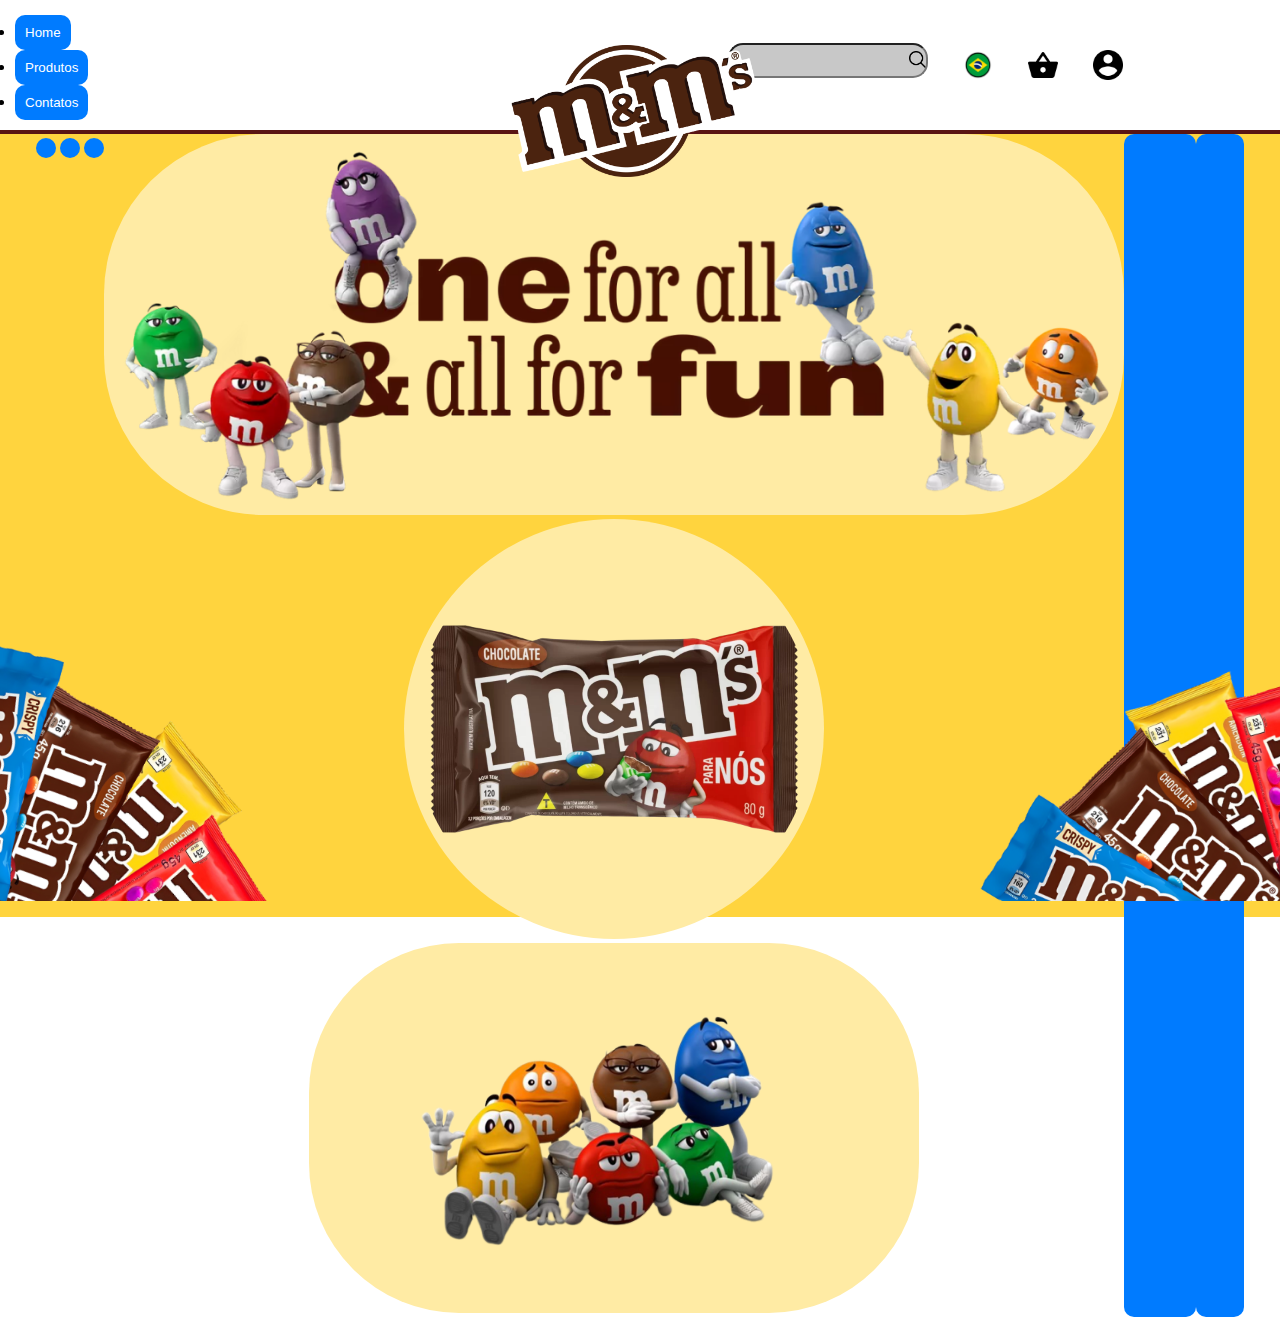
<file: index.html>
<!DOCTYPE html>
<html lang="en">

<head>
    <meta charset="UTF-8">
    <meta name="viewport" content="width=device-width, initial-scale=1.0">
    <title>M&M</title>
    <link href="https://cdn.jsdelivr.net/npm/bootstrap@5.3.1/dist/css/bootstrap.min.css" rel="stylesheet"
        integrity="sha384-4bw+/aepP/YC94hEpVNVgiZdgIC5+VKNBQNGCHeKRQN+PtmoHDEXuppvnDJzQIu9" crossorigin="anonymous">
    <link rel="stylesheet" href="style.css">
</head>

<body>
  <div class="head">
    <ul class="nav nav-tabs">
        <li class="nav-item">
            <a class="nav-link" id="HM" href="home.html">
                <button class="btn btn-light">Home</button>
            </a>
        <li class="nav-item">
            <a class="nav-link" id="PDT" href="produtos.html">
                <button class="btn btn-light">Produtos</button>
            </a>
        </li>
        <li class="nav-item"> 
            <a class="nav-link" id="CTT" href="contato.html">
                <button class="btn btn-light">Contatos</button>
            </a>
    </ul>
          <div class="pesquisa">
            <input type="text" id="lupa">
          </div>
          <div class="brasil">
            <img src="./brasil.png.png" alt="Bandeira do Brasil" width="30px">
          </div>
          <div class="carrinho">
            <img src="./carrinho-de-compra.png" alt="Carinho de Compra" width="30px">
          </div>
          <div class="user">
            <img src="./usuario.png" alt="Usuário" width="30px">
          </div>
    </div>
    
    <div class="logo">
      <img src="M&M logo.png" alt="logo" width="250px">
    </div>

    <div class="corpo">
      <div class="carousel">
      <div id="carouselExampleIndicators" class="carousel slide">
        <div class="carousel-indicators">
          <button type="button" data-bs-target="#carouselExampleIndicators" data-bs-slide-to="0" class="active" aria-current="true" aria-label="Slide 1"></button>
          <button type="button" data-bs-target="#carouselExampleIndicators" data-bs-slide-to="1" aria-label="Slide 2"></button>
          <button type="button" data-bs-target="#carouselExampleIndicators" data-bs-slide-to="2" aria-label="Slide 3"></button>
        </div>
        <div class="carousel-inner">
          <div class="carousel-item active">
            <img src="./Img home.png" class="d-block mx-auto slid1" alt="home">
          </div>
          <div class="carousel-item">
            <img src="./home2.png.webp" class="d-block mx-auto slid2" alt="...">
          </div>
          <div class="carousel-item">
            <img src="./home3.png" class="d-block mx-auto slid3" alt="...">
          </div>
        </div>
        <button class="carousel-control-prev" type="button" data-bs-target="#carouselExampleIndicators" data-bs-slide="prev">
          <span class="carousel-control-prev-icon" aria-hidden="true"></span>
          <span class="visually-hidden">Previous</span>
        </button>
        <button class="carousel-control-next" type="button" data-bs-target="#carouselExampleIndicators" data-bs-slide="next">
          <span class="carousel-control-next-icon" aria-hidden="true"></span>
          <span class="visually-hidden">Next</span>
        </button>
      </div>
    </div>
    </div>
      <div class="barradireita">
        <img src="Barras direita.png" alt="barradireita" width="430px">
      </div>
      <div class="barraesquerda">
        <img src="Barras-Esquerda.png" alt="barraesquerda" width="350px">
      </div>
    
    

</body>
<script src="https://cdn.jsdelivr.net/npm/bootstrap@5.3.2/dist/js/bootstrap.bundle.min.js"
    integrity="sha384-C6RzsynM9kWDrMNeT87bh95OGNyZPhcTNXj1NW7RuBCsyN/o0jlpcV8Qyq46cDfL"
    crossorigin="anonymous"></script>

</html>
</file>
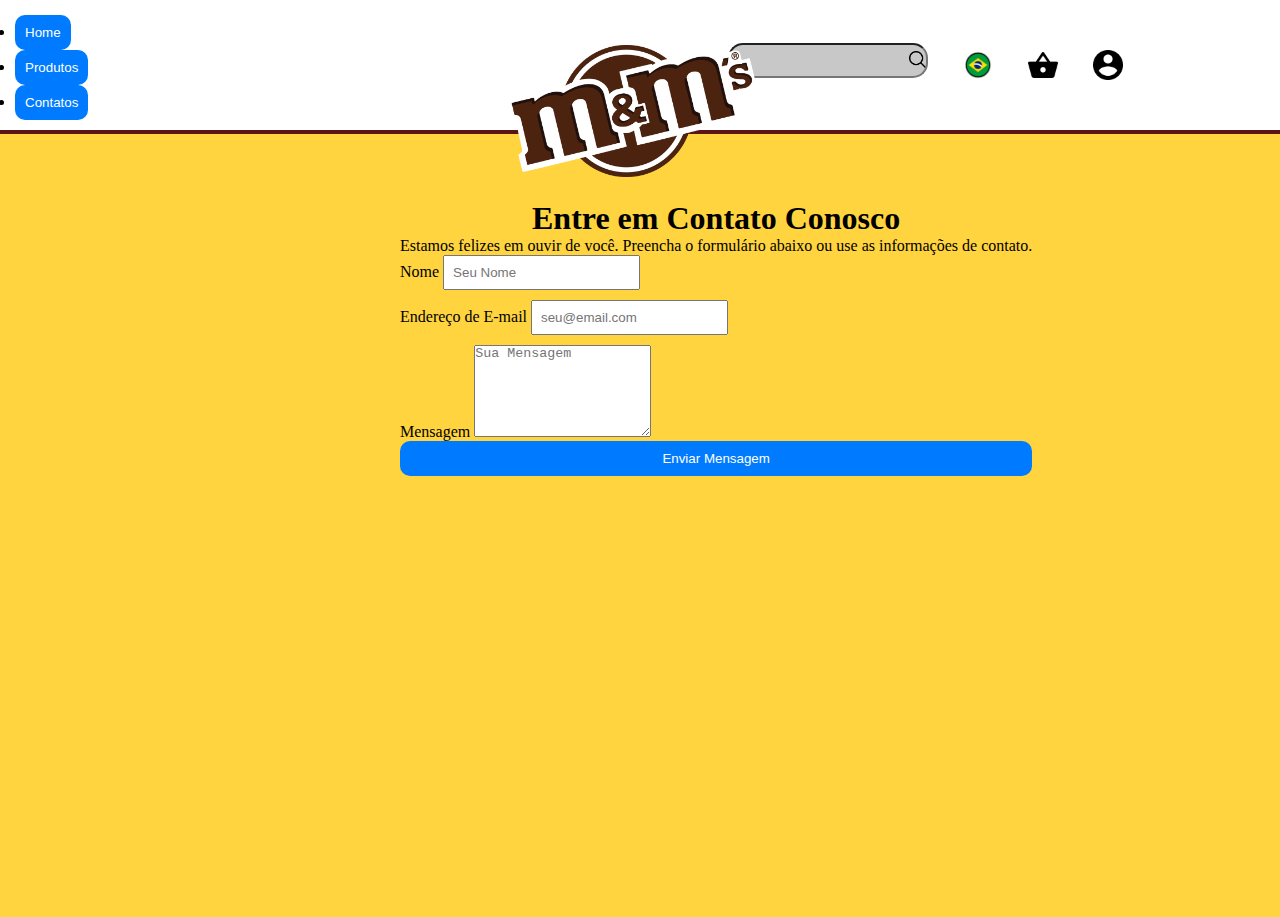
<file: contato.html>
<!DOCTYPE html>
<html lang="en">

<head>
    <meta charset="UTF-8">
    <meta name="viewport" content="width=device-width, initial-scale=1.0">
    <title>Contatos</title>
    <link href="https://cdn.jsdelivr.net/npm/bootstrap@5.3.1/dist/css/bootstrap.min.css" rel="stylesheet"
        integrity="sha384-4bw+/aepP/YC94hEpVNVgiZdgIC5+VKNBQNGCHeKRQN+PtmoHDEXuppvnDJzQIu9" crossorigin="anonymous">
    <link rel="stylesheet" href="style.css">
</head>

<body>
    <div class="head">
        <ul class="nav nav-tabs">
            <li class="nav-item">
                <a class="nav-link" id="HM" href="home.html">
                    <button class="btn btn-light">Home</button>
                </a>
            <li class="nav-item">
                <a class="nav-link" id="PDT" href="produtos.html">
                    <button class="btn btn-light">Produtos</button>
                </a>
            </li>
            <li class="nav-item">
                <a class="nav-link" id="CTT" href="contato.html">
                    <button class="btn btn-light">Contatos</button>
                </a>
        </ul>
        <div class="pesquisa">
            <input type="text" id="lupa">
        </div>
        <div class="brasil">
            <img src="./brasil.png.png" alt="Bandeira do Brasil" width="30px">
        </div>
        <div class="carrinho">
            <img src="./carrinho-de-compra.png" alt="Carinho de Compra" width="30px">
        </div>
        <div class="user">
            <img src="./usuario.png" alt="Usuário" width="30px">
        </div>
    </div>

    <div class="logo">
        <img src="M&M logo.png" alt="logo" width="250px">
    </div>

    <div class="corpo">
        <div class="contato">
            <!-- Conteúdo da Página de Contatos -->
            <h1>Entre em Contato Conosco</h1>
            <p>Estamos felizes em ouvir de você. Preencha o formulário abaixo ou use as informações de contato.</p>

            <!-- Formulário de Contato (Exemplo Básico) -->
            <form>
                <div class="mb-3">
                    <label for="nome" class="form-label">Nome</label>
                    <input type="text" class="form-control" id="nome" placeholder="Seu Nome">
                </div>
                <div class="mb-3">
                    <label for="email" class="form-label">Endereço de E-mail</label>
                    <input type="email" class="form-control" id="email" placeholder="seu@email.com">
                </div>
                <div class="mb-3">
                    <label for="mensagem" class="form-label">Mensagem</label>
                    <textarea class="form-control" id="mensagem" rows="6" placeholder="Sua Mensagem"></textarea>
                </div>
                <button type="submit" class="btn btn-primary">Enviar Mensagem</button>
            </form>
        </div>
    </div>


    <script src="https://cdn.jsdelivr.net/npm/bootstrap@5.3.2/dist/js/bootstrap.bundle.min.js"
        integrity="sha384-C6RzsynM9kWDrMNeT87bh95OGNyZPhcTNXj1NW7RuBCsyN/o0jlpcV8Qyq46cDfL"
        crossorigin="anonymous"></script>
</body>

</html>
</file>
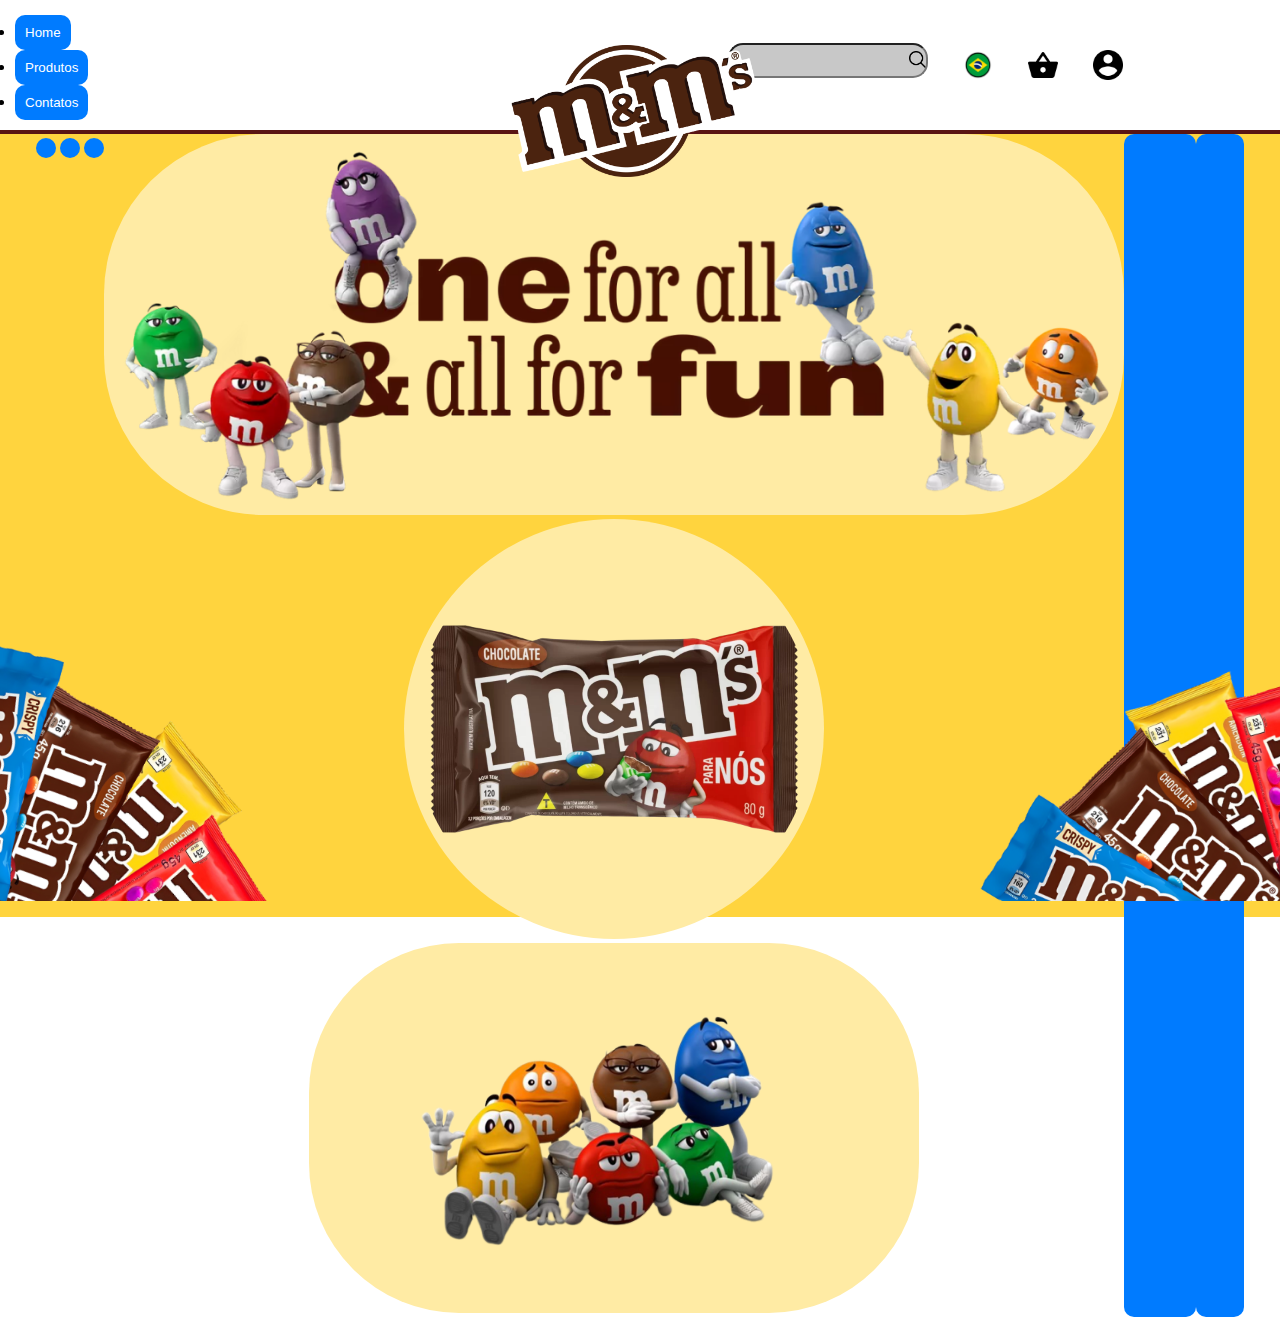
<file: home.html>
<!DOCTYPE html>
<html lang="en">

<head>
    <meta charset="UTF-8">
    <meta name="viewport" content="width=device-width, initial-scale=1.0">
    <title>M&M</title>
    <link href="https://cdn.jsdelivr.net/npm/bootstrap@5.3.1/dist/css/bootstrap.min.css" rel="stylesheet"
        integrity="sha384-4bw+/aepP/YC94hEpVNVgiZdgIC5+VKNBQNGCHeKRQN+PtmoHDEXuppvnDJzQIu9" crossorigin="anonymous">
    <link rel="stylesheet" href="style.css">
</head>

<body>
  <div class="head">
    <ul class="nav nav-tabs">
        <li class="nav-item">
            <a class="nav-link" id="HM" href="home.html">
                <button class="btn btn-light">Home</button>
            </a>
        <li class="nav-item">
            <a class="nav-link" id="PDT" href="produtos.html">
                <button class="btn btn-light">Produtos</button>
            </a>
        </li>
        <li class="nav-item">
            <a class="nav-link" id="CTT" href="contato.html">
                <button class="btn btn-light">Contatos</button>
            </a>
    </ul>
          <div class="pesquisa">
            <input type="text" id="lupa">
          </div>
          <div class="brasil">
            <img src="./brasil.png.png" alt="Bandeira do Brasil" width="30px">
          </div>
          <div class="carrinho">
            <img src="./carrinho-de-compra.png" alt="Carinho de Compra" width="30px">
          </div>
          <div class="user">
            <img src="./usuario.png" alt="Usuário" width="30px">
          </div>
    </div>
    
    <div class="logo">
      <img src="M&M logo.png" alt="logo" width="250px">
    </div>

    <div class="corpo">
      <div class="carousel">
      <div id="carouselExampleIndicators" class="carousel slide">
        <div class="carousel-indicators">
          <button type="button" data-bs-target="#carouselExampleIndicators" data-bs-slide-to="0" class="active" aria-current="true" aria-label="Slide 1"></button>
          <button type="button" data-bs-target="#carouselExampleIndicators" data-bs-slide-to="1" aria-label="Slide 2"></button>
          <button type="button" data-bs-target="#carouselExampleIndicators" data-bs-slide-to="2" aria-label="Slide 3"></button>
        </div>
        <div class="carousel-inner">
          <div class="carousel-item active">
            <img src="./Img home.png" class="d-block mx-auto slid1" alt="home">
          </div>
          <div class="carousel-item">
            <img src="./home2.png.webp" class="d-block mx-auto slid2" alt="...">
          </div>
          <div class="carousel-item">
            <img src="./home3.png" class="d-block mx-auto slid3" alt="...">
          </div>
        </div>
        <button class="carousel-control-prev" type="button" data-bs-target="#carouselExampleIndicators" data-bs-slide="prev">
          <span class="carousel-control-prev-icon" aria-hidden="true"></span>
          <span class="visually-hidden">Previous</span>
        </button>
        <button class="carousel-control-next" type="button" data-bs-target="#carouselExampleIndicators" data-bs-slide="next">
          <span class="carousel-control-next-icon" aria-hidden="true"></span>
          <span class="visually-hidden">Next</span>
        </button>
      </div>
    </div>
    </div>
      <div class="barradireita">
        <img src="Barras direita.png" alt="barradireita" width="430px">
      </div>
      <div class="barraesquerda">
        <img src="Barras-Esquerda.png" alt="barraesquerda" width="350px">
      </div>
    
    

</body>
<script src="https://cdn.jsdelivr.net/npm/bootstrap@5.3.2/dist/js/bootstrap.bundle.min.js"
    integrity="sha384-C6RzsynM9kWDrMNeT87bh95OGNyZPhcTNXj1NW7RuBCsyN/o0jlpcV8Qyq46cDfL"
    crossorigin="anonymous"></script>

</html>
</file>
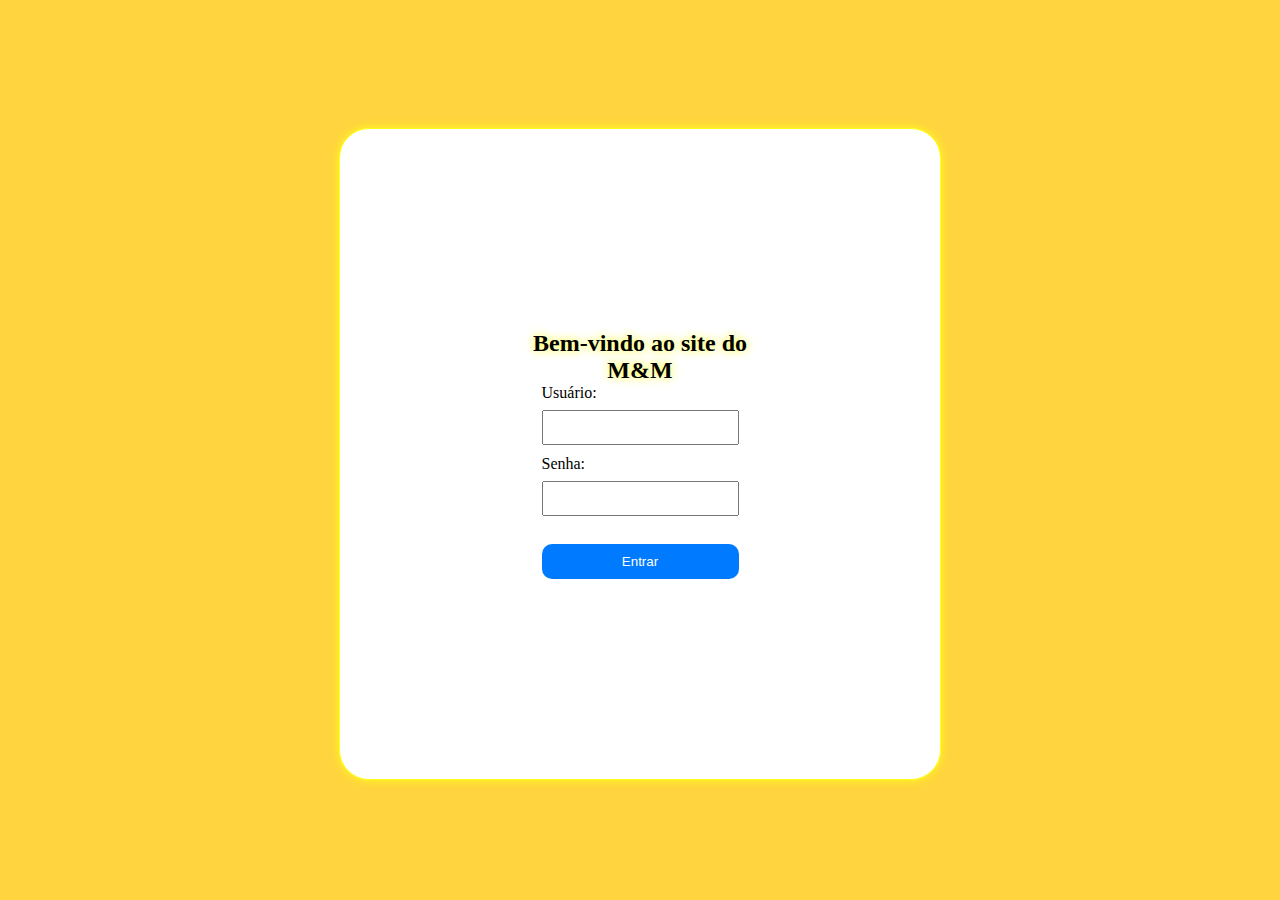
<file: login.html>
<!DOCTYPE html>
<html lang="en">

<head>
    <meta charset="UTF-8">
    <meta name="viewport" content="width=device-width, initial-scale=1.0">
    <link rel="stylesheet" href="style.css">
    <link href="https://cdn.jsdelivr.net/npm/bootstrap@5.3.2/dist/css/bootstrap.min.css" rel="stylesheet"
        integrity="sha384-T3c6CoIi6uLrA9TneNEoa7RxnatzjcDSCmG1MXxSR1GAsXEV/Dwwykc2MPK8M2HN" crossorigin="anonymous">
    <title>Login</title>
    <link rel="icon"
        href="https://i2.wp.com/fastdecals.com/shop/images/detailed/22/mandm29_corplogoFC.jpg?t=1514323591">
</head>

<body id="bory-login">
    <div class="login-container">
        <h2 id="letra">Bem-vindo ao site do <br>M&M</h2 >
        <form id="loginForm">
            <label for="username" id="usuario">Usuário:</label>
            <input type="text" id="username" name="username" required>

            <label for="password" id="senha">Senha:</label>
            <input type="password" id="password" name="password" required><br>

            <button type="submit">Entrar</button>
        </form>
    </div>

    <script>
        document.getElementById("loginForm").addEventListener("submit", function (event) {
            event.preventDefault();

            var username = document.getElementById("username").value;
            var password = document.getElementById("password").value;

            if (username === "milly" && password === "123") {
                alert("Login bem-sucedido!"); 
                window.location.href = "home.html"; 
            } else {
                alert("Credenciais inválidas. Tente novamente.");
            }
        });
    </script>

    <script src="https://cdn.jsdelivr.net/npm/@popperjs/core@2.11.8/dist/umd/popper.min.js"
        integrity="sha384-I7E8VVD/ismYTF4hNIPjVp/Zjvgyol6VFvRkX/vR+Vc4jQkC+hVqc2pM8ODewa9r"
        crossorigin="anonymous"></script>
    <script src="https://cdn.jsdelivr.net/npm/bootstrap@5.3.2/dist/js/bootstrap.min.js"
        integrity="sha384-BBtl+eGJRgqQAUMxJ7pMwbEyER4l1g+O15P+16Ep7Q9Q+zqX6gSbd85u4mG4QzX+"
        crossorigin="anonymous"></script>

</body>

</html>
</file>
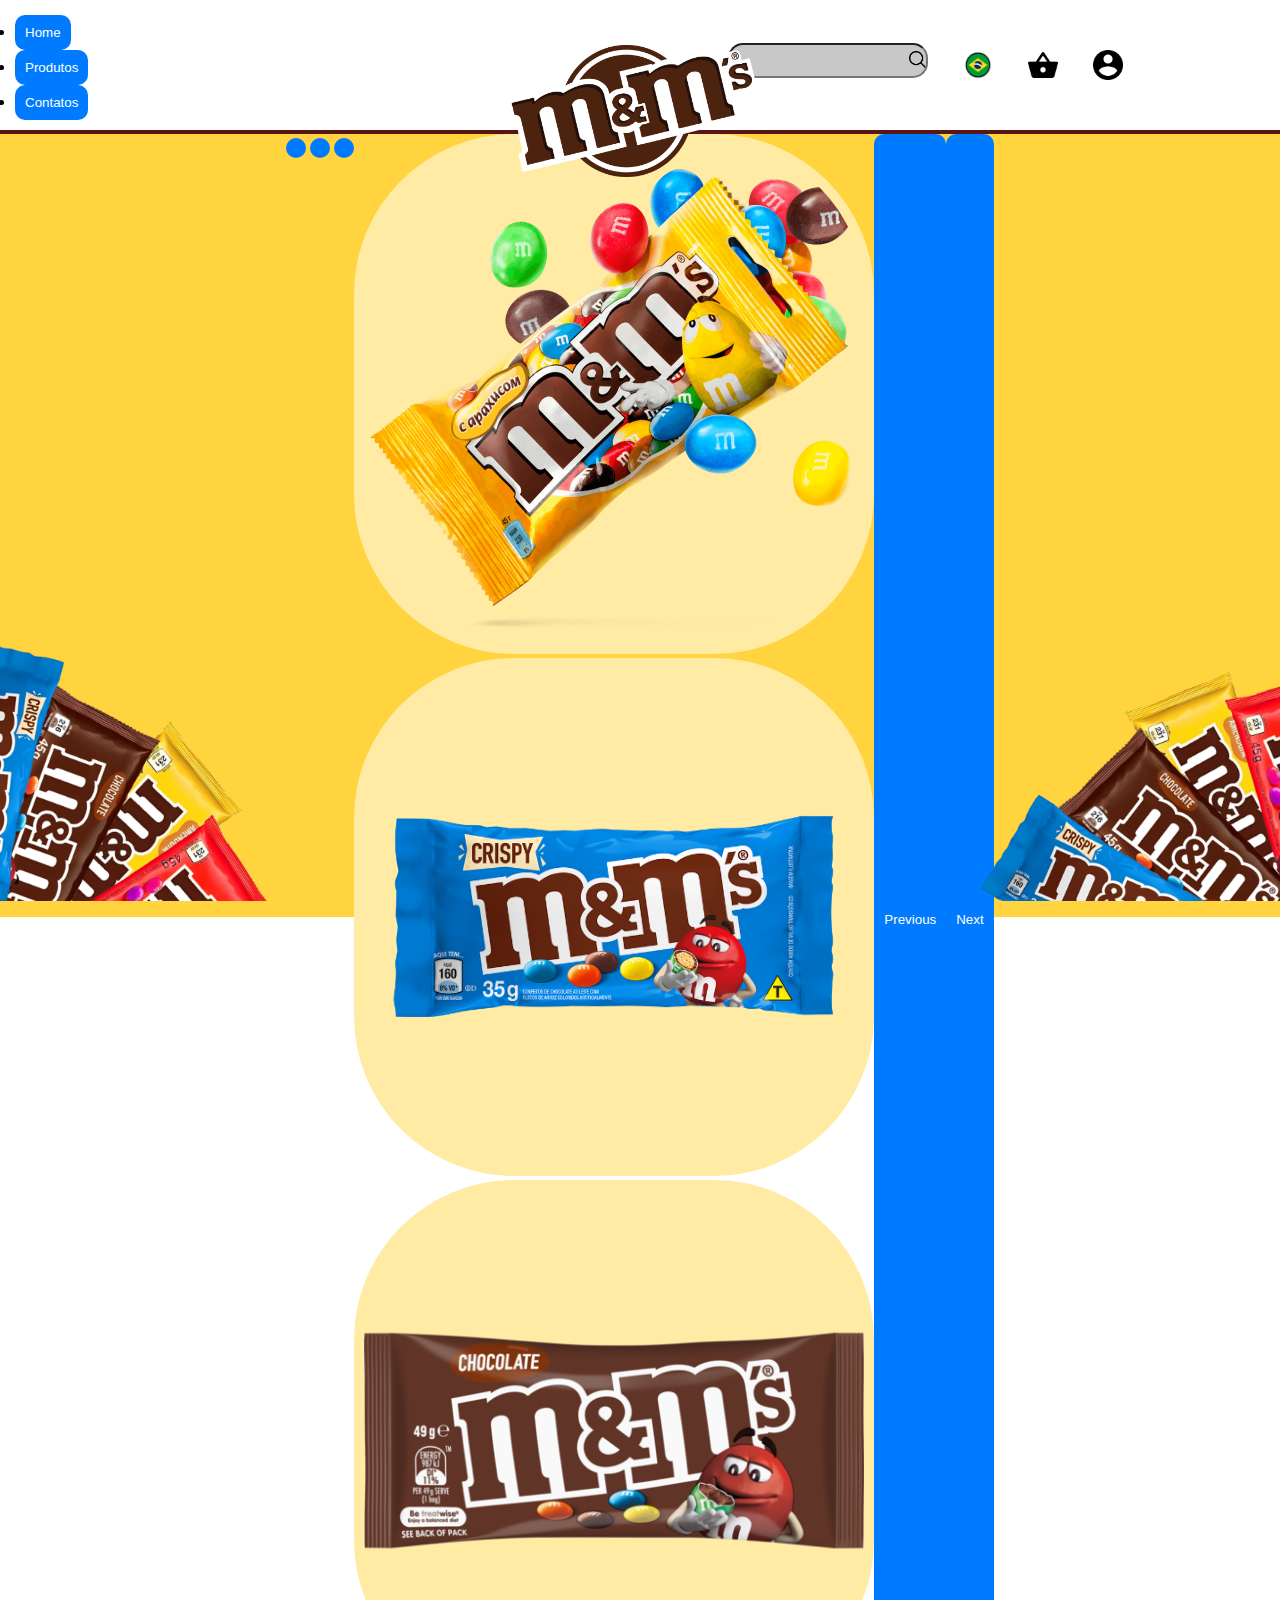
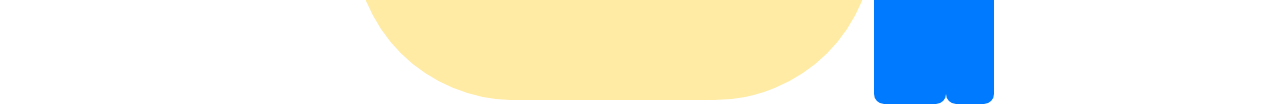
<file: produtos.html>
<!DOCTYPE html>
<html lang="en">

<head>
  <meta charset="UTF-8">
  <meta name="viewport" content="width=device-width, initial-scale=1.0">
  <title>Produtos</title>
  <link href="https://cdn.jsdelivr.net/npm/bootstrap@5.3.1/dist/css/bootstrap.min.css" rel="stylesheet"
    integrity="sha384-4bw+/aepP/YC94hEpVNVgiZdgIC5+VKNBQNGCHeKRQN+PtmoHDEXuppvnDJzQIu9" crossorigin="anonymous">
  <link rel="stylesheet" href="style.css">
</head>

<body>
  <div class="head">
    <ul class="nav nav-tabs">
      <li class="nav-item">
        <a class="nav-link" id="HM" href="home.html">
          <button class="btn btn-light">Home</button>
        </a>
      <li class="nav-item">
        <a class="nav-link" id="PDT" href="produtos.html" >
          <button class="btn btn-light">Produtos</button>
        </a>
      </li>
      <li class="nav-item">
        <a class="nav-link" id="CTT" href="contato.html" width="30px">
          <button class="btn btn-light">Contatos</button>
        </a>
    </ul>
    <div class="pesquisa">
      <input type="text" id="lupa">
    </div>
    <div class="brasil">
      <img src="./brasil.png.png" alt="Bandeira do Brasil" width="30px">
    </div>
    <div class="carrinho">
      <img src="./carrinho-de-compra.png" alt="Carinho de Compra" width="30px">
    </div>
    <div class="user">
      <img src="./usuario.png" alt="Usuário" width="30px">
    </div>
  </div>

  <div class="logo">
    <img src="M&M logo.png" alt="logo" width="250px">
  </div>

  <div class="corpo">
    <div class="carousel">
      <div id="carouselExampleIndicators" class="carousel slide">
        <div class="carousel-indicators">
          <button type="button" data-bs-target="#carouselExampleIndicators" data-bs-slide-to="0" class="active"
            aria-current="true" aria-label="Slide 1"></button>
          <button type="button" data-bs-target="#carouselExampleIndicators" data-bs-slide-to="1"
            aria-label="Slide 2"></button>
          <button type="button" data-bs-target="#carouselExampleIndicators" data-bs-slide-to="2"
            aria-label="Slide 3"></button>
        </div>
        <div class="carousel-inner">
          <div class="carousel-item active">
            <img src="./mm-amarelo.png" class="d-block mx-auto slid4" alt="home">
          </div>
          <div class="carousel-item">
            <img src="./mm-azul.png" class="d-block mx-auto slid5" alt="...">
          </div>
          <div class="carousel-item">
            <img src="./mm-marrom-pequeno.png" class="d-block mx-auto slid6" alt="...">
          </div>
        </div>
        <button class="carousel-control-prev" type="button" data-bs-target="#carouselExampleIndicators"
          data-bs-slide="prev">
          <span class="carousel-control-prev-icon" aria-hidden="true"></span>
          <span class="visually-hidden">Previous</span>
        </button>
        <button class="carousel-control-next" type="button" data-bs-target="#carouselExampleIndicators"
          data-bs-slide="next">
          <span class="carousel-control-next-icon" aria-hidden="true"></span>
          <span class="visually-hidden">Next</span>
        </button>
      </div>
    </div>
    <div class="barradireita">
      <img src="Barras direita.png" alt="barradireita" width="430px">
    </div>
    <div class="barraesquerda">
      <img src="Barras-Esquerda.png" alt="barraesquerda" width="350px">
    </div>

  </div>

</body>
<script src="https://cdn.jsdelivr.net/npm/bootstrap@5.3.2/dist/js/bootstrap.bundle.min.js"
  integrity="sha384-C6RzsynM9kWDrMNeT87bh95OGNyZPhcTNXj1NW7RuBCsyN/o0jlpcV8Qyq46cDfL" crossorigin="anonymous"></script>

</html>
</file>
<file: style.css>
*{
    padding: 0;
    margin: 0;
}
.head{
    background-color: #fff;
    height: 100px;
    width: 100%;
    padding:15px;
    display: flex;
    border-bottom: solid rgb(90, 21, 19) 4px;
}
.corpo{
    background-color: #FFD43E;
    height: 87vb;
    width: 100%;
}

.pesquisa{
    display: flex;
    align-items: center;
    margin-left: 50%;
}

.pesquisa input{
    border-radius: 15px;
    width: 200px;
    background-color: #c8c8c8;
}

#lupa{
    background: url("./search.png") no-repeat right/1.3em;
    padding-left: 1.2em;
    background-color: #c8c8c8;
}

.brasil, .carrinho, .user{
    display: flex;
    margin-left: 35px;
    align-items: center;
}

.logo{
    position: absolute;
    right: 41%;
    top: 5%;
}

.barradireita{
    position: absolute;
    right: 0%;
    bottom: -0.5%;
}

.barraesquerda{
    position: absolute;
    left: 0%;
    bottom: -0.5%;
}

.imghome{
    position: absolute;
    top: 40%;
    left: 28%;
}

.slid1{
    width: 1000px;
    border-radius: 160px;
    background-color: #ffeba4;
    padding: 10px;
}

.slid2{
    width: 400px;
    border-radius: 1200px;
    background-color: #ffeba4;
    padding: 10px;
}

.slid3{
    width: 550px;
    border-radius: 150px;
    background-color: #ffeba4;
    padding: 30px;
}

.carousel{
    width: 100%;
    display: flex;
    flex-direction: row;
    justify-content: center;
    top: 50px;
}
.corpo h1{
    text-align: center;
}

.contato{
    position: absolute;
    top: 200px;
    margin-left: 400px;
}

.slid4{
    width: 500px;
    border-radius: 160px;
    background-color: #ffeba4;
    padding: 10px;
}
.slid5{
    width: 500px;
    border-radius: 160px;
    background-color: #ffeba4;
    padding: 10px;
}
.slid6{
    width: 500px;
    border-radius: 160px;
    background-color: #ffeba4;
    padding: 10px;
}
.login-container {
    max-width: 400px;
    padding: 100px;
    background-color: white;
    border: 1px solid rgb(255, 255, 27);
    border-radius: 30px;
    box-shadow: 0 0 10px rgb(255, 255, 27);
    font-family:Cambria, Cochin, Georgia, Times, 'Times New Roman', serif;
    display: flex;
    flex-direction: column;
    align-items: center;
    justify-content: center;
    
    height: 50vh; 
    margin: 0 auto; 
    margin-top: 10%;
}
h2 {
    text-align: center;
}

form {
    display: flex;
    flex-direction: column;
}

label {
    margin-bottom: 8px;
}

input {
    padding: 8px;
    margin-bottom: 10px;
    box-sizing: border-box;
}

button {
    padding: 10px;
    background-color: #007bff;
    color: #fff;
    border: none;
    border-radius: 10px;
    cursor: pointer;
    
}
#bory-login{
    background-color: #FFD43E;
}
#letra{
    color: black;
    text-shadow: 0 0 10px rgb(255, 255, 27);
}
#usuario{
    color: black;
}
#senha{
    color: black;
}
.carousel-inner{
    text-align: center;
    font-family:'Franklin Gothic Medium', 'Arial Narrow', Arial, sans-serif;
}
</file>
